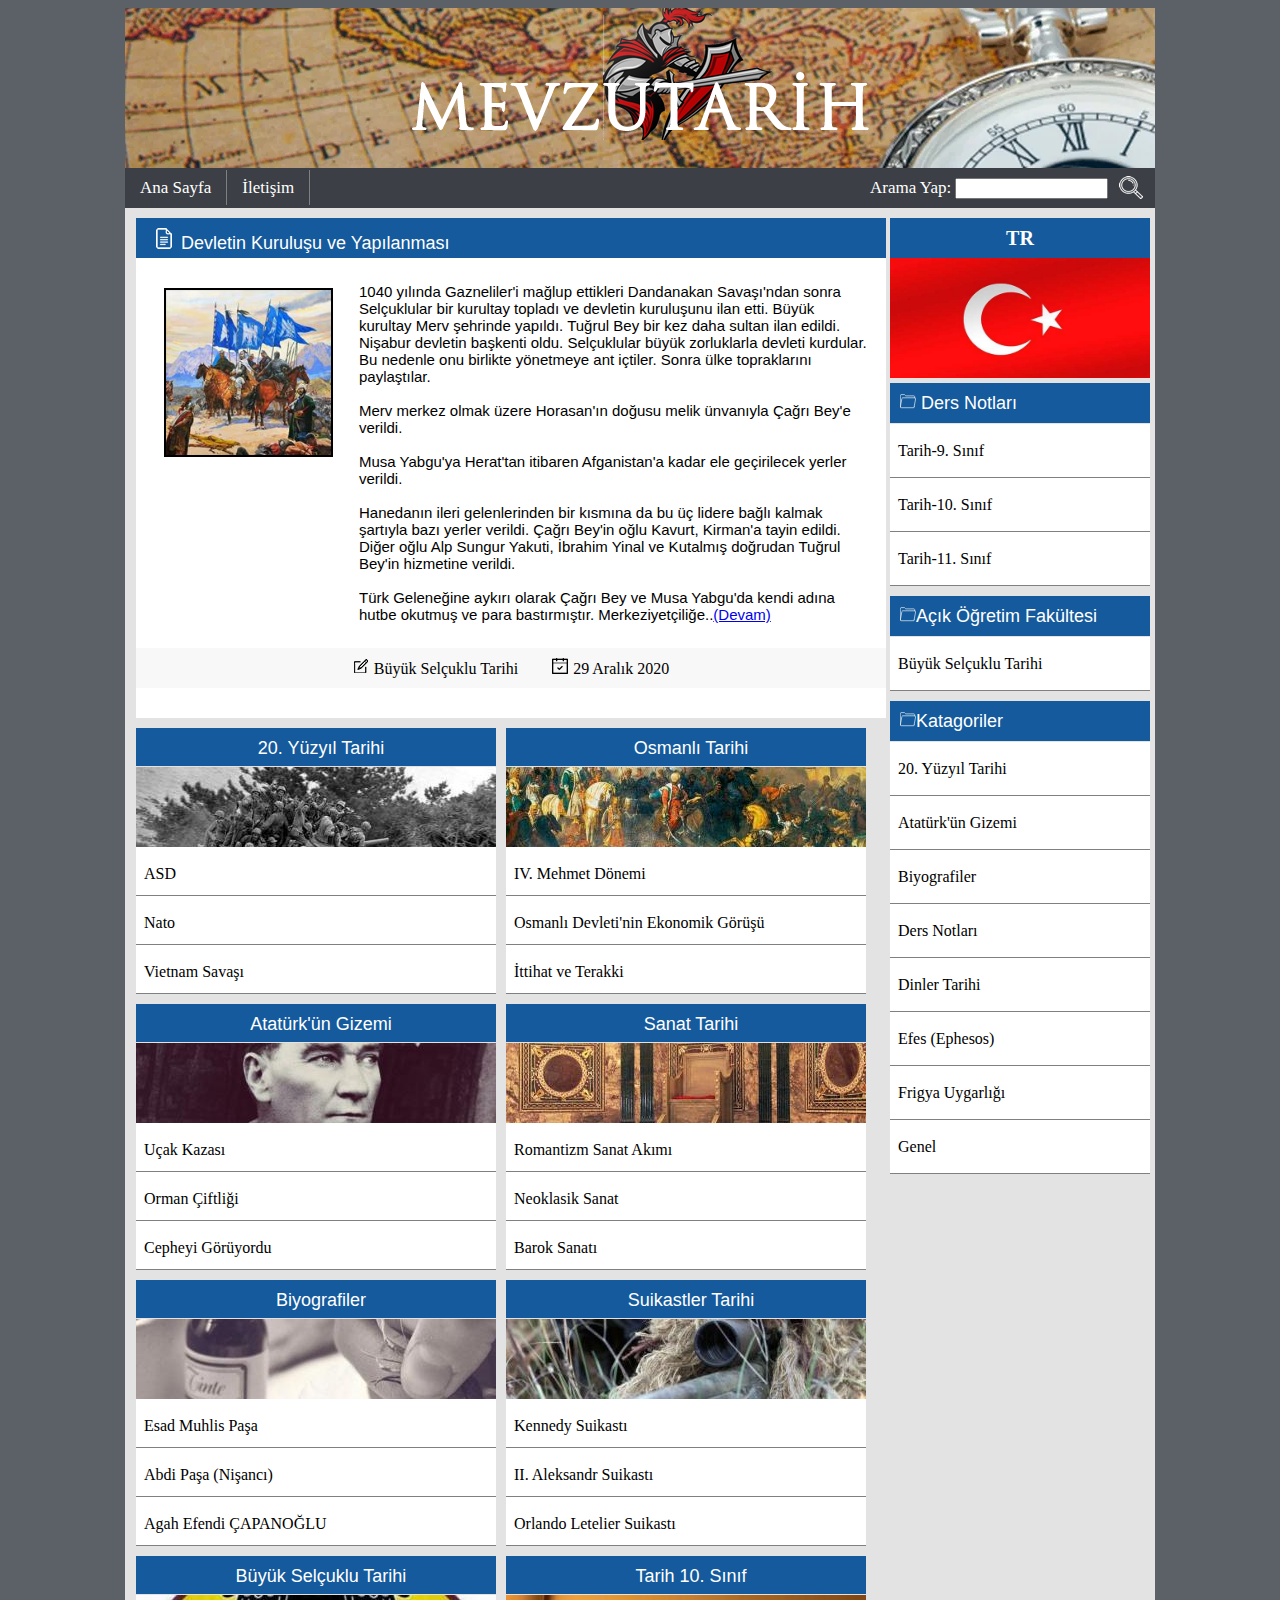
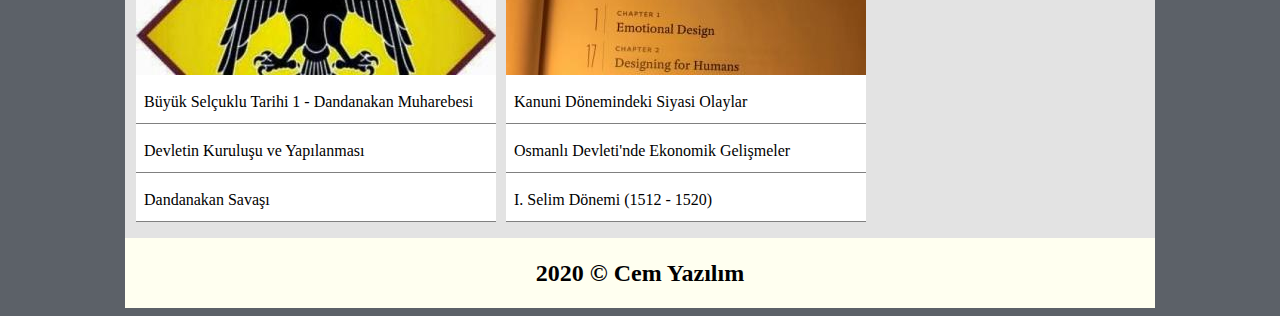
<file: mevzutarih/index.html>
<!DOCTYPE html>
<html lang="en">
<head>
    <meta charset="UTF-8">
    <meta name="viewport" content="width=device-width, initial-scale=1.0">
    <link rel="stylesheet"  type="text/css" href="stil.css" />
    <title>AnaSayfa</title>
</head>
<body>
    <div class="ana">
       <!-- Banner Kısmı /aşşa-->
        <header>
            <div class="banner">
                <a href="index.html">
                    <img src="resimler/logo.png">
                </a>
            </div>
        </header>
        <!-- Banner Kısmı /yukarı-->
        <!-- Menü Kısmı /aşşa-->
        <nav>
            <div class="menusol">
                <ul>
                    <li><a href="index.html">Ana Sayfa</a></li>
                    <li><a href="iletisim.html">İletişim</a></li>
                </ul>
            </div>
            <div class="menusag">
                <div class="menusag-kutu">
                    <form action="#" method="post">
                        <label for="kelime">Arama Yap:</label>
                        <input type="text" size="16" name="kelime" id="kelime">
                        <button class="button"><img src="resimler/loupe.png"</button>
                    </form>
                </div>
            </div>
        </nav>
        <!-- Menü Kısmı /Yukarı-->
        <!-- icerikler Kısmı /aşşa-->
        <div class="icerik-tam">
            <div class="icerik-bosluk">
                <div class="icerik">
                    <div class="icerik-govde">

                        <!-- icerikler Büyük kutu Kısmı /aşşa-->
                        <div class="tam-kutu">
                            <div class="baslik">
                                <div class="baslik-ort">
                                <span class="icon icon-konu"><img src="resimler/google-docs.png"</span>
                                <a href="#" title="Devletin Kuruluşu ve Yapılanması">Devletin Kuruluşu ve Yapılanması</a>
                            </div>
                            </div>
                            <div class="resim">
                                <img src="resimler/200x200_selcuklularin-kokeni.jpg">
                            </div>
                            <div class="paragraf">
                                <p>1040 yılında Gazneliler'i mağlup ettikleri Dandanakan Savaşı'ndan sonra Selçuklular bir kurultay topladı ve devletin kuruluşunu ilan etti. Büyük kurultay Merv şehrinde yapıldı. Tuğrul Bey bir kez daha sultan ilan edildi. Nişabur devletin başkenti oldu. Selçuklular büyük zorluklarla devleti kurdular. Bu nedenle onu birlikte yönetmeye ant içtiler. Sonra ülke topraklarını paylaştılar.<br><br>
                                    Merv merkez olmak üzere Horasan'ın doğusu melik ünvanıyla Çağrı Bey'e verildi.<br><br>
                                    Musa Yabgu'ya Herat'tan itibaren Afganistan'a kadar ele geçirilecek yerler verildi.<br><br>
                                    Hanedanın ileri gelenlerinden bir kısmına da bu üç lidere bağlı kalmak şartıyla bazı yerler verildi. Çağrı Bey'in oğlu Kavurt, Kirman'a tayin edildi. Diğer oğlu Alp Sungur Yakuti, İbrahim Yinal ve Kutalmış doğrudan Tuğrul Bey'in hizmetine verildi.<br><br>
                                    Türk Geleneğine aykırı olarak Çağrı Bey ve Musa Yabgu'da kendi adına hutbe okutmuş ve para bastırmıştır. Merkeziyetçiliğe..<a href="#">(Devam)</a>
                                </p>
                            </div>
                            <div class="etiket">
                                <div class="etiket-ici">
                                    <span class="e1"><img src="resimler/yazi.png">Büyük Selçuklu Tarihi </span>
                                    <span class="e2"><img src="resimler/takvim.png">29 Aralık 2020</span>
                                </div>
                            </div>
                        </div>
                        <!-- icerikler Büyük kutu Kısmı /yukarı-->

                        <!-- 2li içerikler divleri /aşşa-->
                        <div class="konu-sutun-divi">
                            <div class="konu-sutun-baslik"><span>20. Yüzyıl Tarihi</span></div>
                            <div class="konu-sutun-resim"><img src="resimler/yüzyıl.jpg"></div>
                            <ul class="konu-sutun-icerik">
                                <li><a href="#">ASD</a></li>
                                <li><a href="#">Nato</a></li>
                                <li><a href="#">Vietnam Savaşı</a></li>
                            </ul>
                        </div>
                        <div class="konu-sutun-divi">
                            <div class="konu-sutun-baslik"><span>Osmanlı Tarihi</span></div>
                            <div class="konu-sutun-resim"><img src="resimler/osmanlı.jpg"></div>
                            <ul class="konu-sutun-icerik">
                                <li><a href="#">IV. Mehmet Dönemi</a></li>
                                <li><a href="#">Osmanlı Devleti'nin Ekonomik Görüşü</a></li>
                                <li><a href="#">İttihat ve Terakki</a></li>
                            </ul>
                        </div>
                        <div class="konu-sutun-divi">
                            <div class="konu-sutun-baslik"><span>Atatürk'ün Gizemi</span></div>
                            <div class="konu-sutun-resim"><img src="resimler/Atatürk.jpg"></div>
                            <ul class="konu-sutun-icerik">
                                <li><a href="#">Uçak Kazası</a></li>
                                <li><a href="#">Orman Çiftliği</a></li>
                                <li><a href="#">Cepheyi Görüyordu</a></li>
                            </ul>
                        </div>
                        <div class="konu-sutun-divi">
                            <div class="konu-sutun-baslik"><span>Sanat Tarihi</span></div>
                            <div class="konu-sutun-resim"><img src="resimler/sanat.jpg"></div>
                            <ul class="konu-sutun-icerik">
                                <li><a href="#">Romantizm Sanat Akımı</a></li>
                                <li><a href="#">Neoklasik Sanat</a></li>
                                <li><a href="#">Barok Sanatı</a></li>
                            </ul>
                        </div>
                        <div class="konu-sutun-divi">
                            <div class="konu-sutun-baslik"><span>Biyografiler</span></div>
                            <div class="konu-sutun-resim"><img src="resimler/biyogrofiler.jpg"></div>
                            <ul class="konu-sutun-icerik">
                                <li><a href="#">Esad Muhlis Paşa</a></li>
                                <li><a href="#">Abdi Paşa (Nişancı)</a></li>
                                <li><a href="#">Agah Efendi ÇAPANOĞLU</a></li>
                            </ul>
                        </div>
                        <div class="konu-sutun-divi">
                            <div class="konu-sutun-baslik"><span>Suikastler Tarihi</span></div>
                            <div class="konu-sutun-resim"><img src="resimler/suikast.jpg"></div>
                            <ul class="konu-sutun-icerik">
                                <li><a href="#">Kennedy Suikastı</a></li>
                                <li><a href="#">II. Aleksandr Suikastı</a></li>
                                <li><a href="#">Orlando Letelier Suikastı</a></li>
                            </ul>
                        </div>
                        <div class="konu-sutun-divi">
                            <div class="konu-sutun-baslik"><span>Büyük Selçuklu Tarihi</span></div>
                            <div class="konu-sutun-resim"><img src="resimler/selcuk.jpg"></div>
                            <ul class="konu-sutun-icerik">
                                <li><a href="#">Büyük Selçuklu Tarihi 1 - Dandanakan Muharebesi</a></li>
                                <li><a href="#">Devletin Kuruluşu ve Yapılanması</a></li>
                                <li><a href="#">Dandanakan Savaşı</a></li>
                            </ul>
                        </div>
                        <div class="konu-sutun-divi">
                            <div class="konu-sutun-baslik"><span>Tarih 10. Sınıf</span></div>
                            <div class="konu-sutun-resim"><img src="resimler/tarih10.jpg"></div>
                            <ul class="konu-sutun-icerik">
                                <li><a href="#">Kanuni Dönemindeki Siyasi Olaylar</a></li>
                                <li><a href="#">Osmanlı Devleti'nde Ekonomik Gelişmeler</a></li>
                                <li><a href="#">I. Selim Dönemi (1512 - 1520)</a></li>
                            </ul>
                        </div>
                        <!-- 2li içerikler divleri /yukarı-->
                        
                    </div>
                </div>

                <!-- Katagoriler sag taraf /aşşa-->
                <div class="sag-bayrak-divi">
                    <div class="sag-bayrak-baslik"><span>TR</span></div>
                    <div class="sag-bayrak"><img src="resimler/638323b3f534f280ce52dd2bf947b632.jpg"></div>
                </div>
                <div class="sag-katagori">
                    <div class="sag-katagori-baslik"><span><img src="resimler/dosya.png"> Ders Notları</span></div>
                    <ul class="katagoriler">
                    <li><a href="#">Tarih-9. Sınıf</a></li>
                    <li><a href="#">Tarih-10. Sınıf</a></li>
                    <li><a href="#">Tarih-11. Sınıf</a></li>
                </ul>
                </div>
                <div class="sag-katagori">
                    <div class="sag-katagori-baslik"><span><img src="resimler/dosya.png">Açık Öğretim Fakültesi</span></div>
                    <ul class="katagoriler">
                        <li><a href="#">Büyük Selçuklu Tarihi</a></li>
                    </ul>
                </div>
                <div class="sag-katagori">
                    <div class="sag-katagori-baslik"><span><img src="resimler/dosya.png">Katagoriler</span></div>
                    <ul class="katagoriler">
                        <li><a href="#">20. Yüzyıl Tarihi</a></li>
                        <li><a href="#">Atatürk'ün Gizemi</a></li>
                        <li><a href="#">Biyografiler</a></li>
                        <li><a href="#">Ders Notları</a></li>
                        <li><a href="#">Dinler Tarihi</a></li>
                        <li><a href="#">Efes (Ephesos)</a></li>
                        <li><a href="#">Frigya Uygarlığı</a></li>
                        <li><a href="#">Genel</a></li>
                    </ul>
                </div>
                <div class="deneme"><iframe src="https://discord.com/widget?id=599924204569231381&theme=dark" width="260" height="500" allowtransparency="true" frameborder="0" sandbox="allow-popups allow-popups-to-escape-sandbox allow-same-origin allow-scripts"></iframe>
                </div>
                 <!-- Katagoriler sag taraf /yukarı-->

            </div>
        </div>
        <!-- icerikler Kısmı /yukarı-->

        <!-- Footer Kısmı /aşşa-->
        
        <footer><h2>2020 © Cem Yazılım</h2></footer>
        <!-- footer Kısmı /yukarı-->
    </div>
</body>
</html>
</file>
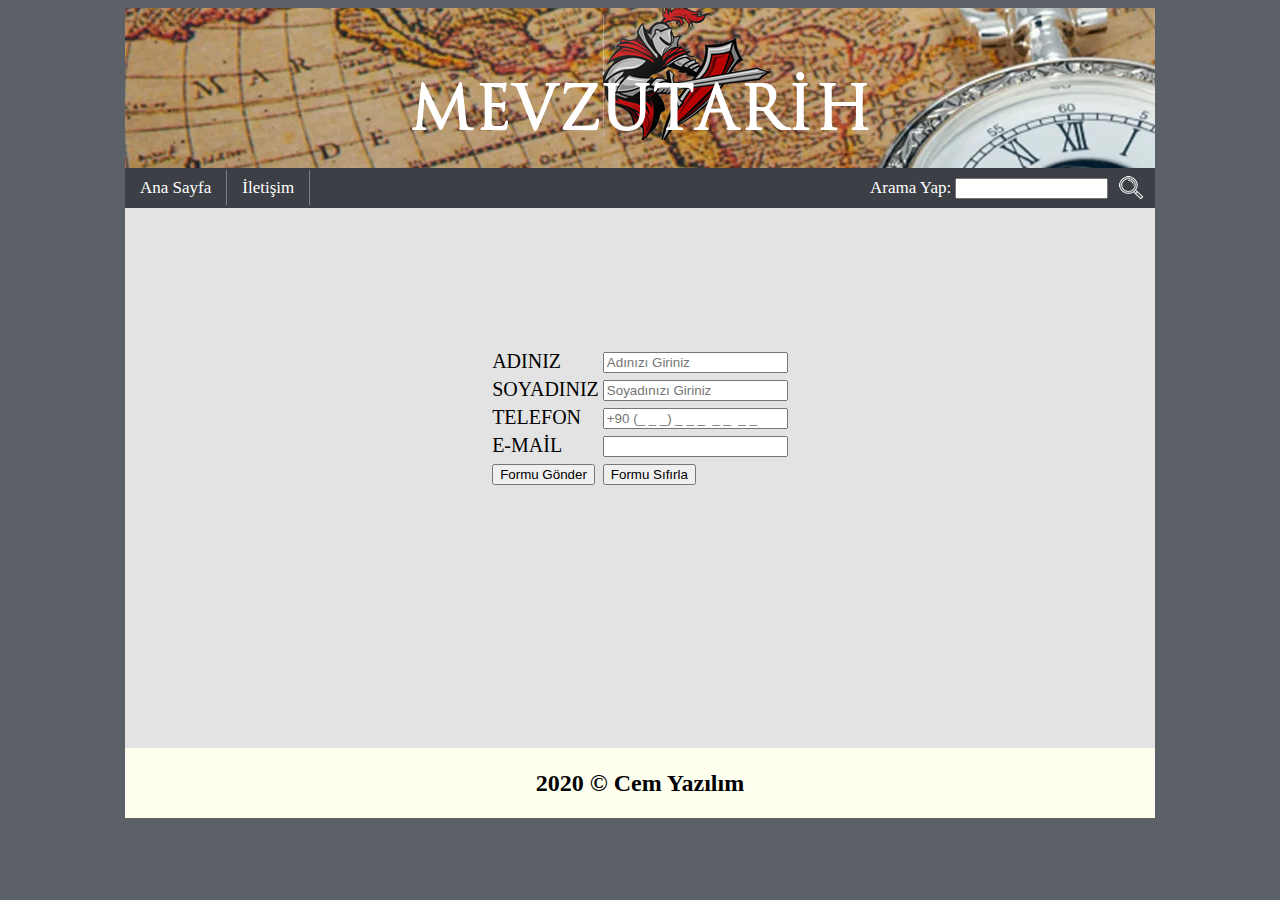
<file: mevzutarih/iletisim.html>
<!DOCTYPE html>
<html lang="en">
<head>
    <meta charset="UTF-8">
    <meta name="viewport" content="width=device-width, initial-scale=1.0">
    <link rel="stylesheet"  type="text/css" href="stil.css" />
    <title>İletişim</title>
</head>
<body>
    <div class="ana">
       <!-- Banner Kısmı /aşşa-->
        <header>
            <div class="banner">
                <a href="index.html">
                    <img src="resimler/logo.png">
                </a>
            </div>
        </header>
        <!-- Banner Kısmı /yukarı-->
        <!-- Menü Kısmı /aşşa-->
        <nav>
            <div class="menusol">
                <ul>
                    <li><a href="index.html">Ana Sayfa</a></li>
                    <li><a href="iletisim.html">İletişim</a></li>
                </ul>
            </div>
            <div class="menusag">
                <div class="menusag-kutu">
                    <form action="#" method="post">
                        <label for="kelime">Arama Yap:</label>
                        <input type="text" size="16" name="kelime" id="kelime">
                        <button class="button"><img src="resimler/loupe.png"</button>
                    </form>
                </div>
            </div>
        </nav>
        <!-- Menü Kısmı /Yukarı-->

        <!-- Footer Kısmı /aşşa-->
        <div class="iletisimdivi">
            <div class="iletisimform">
                <table class="form">
                    <form>
                        <tr><td>ADINIZ</td><td><input type="text" placeholder="Adınızı Giriniz" name="ad"></td></tr>
                        <tr><td>SOYADINIZ</td><td><input type="text" placeholder="Soyadınızı Giriniz" name="soyad"></td></tr><br>
                        <tr><td>TELEFON</td><td><input type="tel" placeholder="+90 (_ _ _) _ _ _  _ _  _ _" name="tel"></td></tr>
                        <tr><td>E-MAİL</td><td><input type="email" name="mail"></td></tr>
                        <tr><td><input type="submit" value="Formu Gönder" name="gonder"></td><td><input type="reset" value="Formu Sıfırla" name="sıfırla"></td></tr>
                    </form>
                </table>
            </div>
        </div>
        <footer><h2>2020 © Cem Yazılım</h2></footer>
        <!-- footer Kısmı /yukarı-->
    </div>
</body>
</html>
</file>
<file: mevzutarih/stil.css>
.ana {
  width: 1030px;
  height: auto;
  background-color: #e3e3e3;
  margin: auto;
}
body {
  background-color:#5c6168;
}

/* Menü banner*/
header {
  width: 100%;
  height: 160px;
  background-image: url(resimler/History-banner.webp);
}
.banner {
  text-align: center;
}
nav {
  width: 1030px;
  height: 40px;
  background-color: #3c3f45;
}
.menusol {
  width: 600px;
  height: 40px;
  margin: 0;
  padding: 0;
  float: left;
}
.menusol ul {
  list-style-type: none;
  margin: 0px;
  padding: 0px;
}
.menusol li {
  float: left;
}
.menusol ul li a {
  font-size: 17px;
  text-decoration: none;
  color: #fff;
  font-weight: 400;
  height: 22px;
  line-height: 40px;
  padding-top: 8px;
  padding-bottom: 8px;
  padding-right: 15px;
  padding-left: 15px;
  border-right: 1px solid gray;
}
.menusol ul li a:hover {
  background-color: #35373b;
}
.menusag {
  width: 430px;
  height: 40px;
  float: right;
}
.menusag-kutu {
  width: 430px;
  height: 38px;
  line-height: 40px;
}
.menusag-kutu form {
  padding-left: 145px;
  font-size: 17px;
  color: white;
}
.menusag-kutu button {
  border: none;
  text-align: center;
  text-decoration: none;
  display: inline-block;
  background-color: #3c3f45;
}
.menusag-kutu button img {
  position: relative;
  top: 6px;
}

/*İçerikler kısmı*/
.icerik-tam {
  width: 1030px;
  height: 1600px;
  box-sizing: border-box;
}
.icerik-bosluk {
  margin-top: 10px;
}
.icerik {
  width: 750px;
  height: auto;
  padding-left: 6px;
  float: left;
}
.icerik-govde {
  padding-left: 5px;
  padding-right: 5px;
}

/*Büyük içerik*/
.tam-kutu {
  width: 750px;
  height: 500px;
  background-color: white;
  margin-bottom: 10px;
}
.baslik {
  width: 100%;
  height: 40px;
  background-color: #145a9c;
}
.baslik-ort {
  padding-left: 20px;
  padding-right: 10px;
  padding-top: 10px;
  padding-bottom: 10px;
}
.baslik a {
  font-size: 18px;
  font-weight: 700px;
  font-family: Arial, Helvetica, sans-serif;
  text-decoration: none;
  color: white;
  padding-left: 5px;
}
.paragraf {
  width: 510px;
  height: auto;
  padding: 10px;
  margin-right: 7px;
  float: right;
  font-size: 15px;
  font-family: Verdana, Geneva, Tahoma, sans-serif;
}
.resim {
  width: 169px;
  height: 169px;
  border: 2px solid black;
  float: left;
  margin-top: 30px;
  margin-left: 28px;
  box-sizing: border-box;
}
.resim img {
  width: 165px;
  height: 165px;
  margin: 0px;
  padding: 0;
}
.etiket {
  width: 100%;
  height: 40px;
  background-color: #f8f8f8;
  float: left;
  text-align: center;
}
.etiket-ici {
  padding: 10px;
}
.e1 {
  padding-right: 30px;
}
.etiket-ici img {
  padding-right: 5px;
}

/* Sag katagoriler*/
.sag-bayrak-divi {
  width: 260px;
  height: 160px;
  text-align: center;
  float: right;
  margin-right: 5px;
  margin-bottom: 5px;
}
.sag-bayrak-baslik {
  color: white;
  background-color: #145a9c;
  height: 40px;
  line-height: 40px;
  font-size: 20px;
  font-weight: bold;
}
.sag-bayrak {
  width: 100%;
  height: 80px;
}
.sag-bayrak img {
  width: 260px;
  height: 120px;
}
.sag-katagori {
  width: 260px;
  height: auto;
  float: right;
  margin-right: 5px;
  margin-bottom: 10px;
}
.sag-katagori-baslik {
  color: white;
  background-color: #145a9c;
  height: 40px;
  line-height: 40px;
  font-size: 18px;
  font-family: Arial, Helvetica, sans-serif;
  font-weight: 400;
  margin-bottom: 1px;
  padding-left: 10px;
}
.katagoriler {
  list-style-type: none;
  margin: 0;
  padding: 0;
}
.katagoriler a {
  display: block;
  background-color: white;
  color: black;
  height: 37px;
  line-height: 37px;
  padding: 8px;
  text-decoration: none;
  border-bottom: 1px solid grey;
}
.katagoriler a:hover {
  color: white;
  background-color: #145a9c;
}
/*Konular 2li 2li*/
.konu-sutun-divi {
  width: 360px;
  height: auto;
  float: left;
  margin-right: 10px;
  margin-bottom: 10px;
}
.konu-sutun-baslik {
  color: white;
  background-color: #145a9c;
  height: 38px;
  line-height: 40px;
  font-size: 18px;
  font-family: Arial, Helvetica, sans-serif;
  font-weight: 400;
  margin-bottom: 1px;
  padding-left: 10px;
  text-align: center;
}
.konu-sutun-resim {
  height: 80px;
}
.konu-sutun-resim img {
  width: 360px;
}
.konu-sutun-icerik {
  list-style-type: none;
  margin: 0;
  padding: 0;
}
.konu-sutun-icerik a {
  display: block;
  background-color: white;
  color: black;
  height: 32px;
  line-height: 37px;
  padding: 8px;
  text-decoration: none;
  border-bottom: 1px solid grey;
}

/*Footer */
footer {
  height: 70px;
  line-height: 70px;
  text-align: center;
  background-color: ivory;
}

/*Discord deneme*/
.deneme {
  float: right;
  margin-right: 5px;
}
/* İletisim*/
.iletisimdivi{
  width: 100%;
  height: 500px;
  padding-top: 20px;
  }
  .iletisimform{
    width: 80%;
    height: 470px;
    margin: auto;
    color: black;
}
.form{
  margin: auto;
  margin-top: 100px;
  font-size: 20px;
}
.iletisim{
    background-color: #333333;
}
</file>
